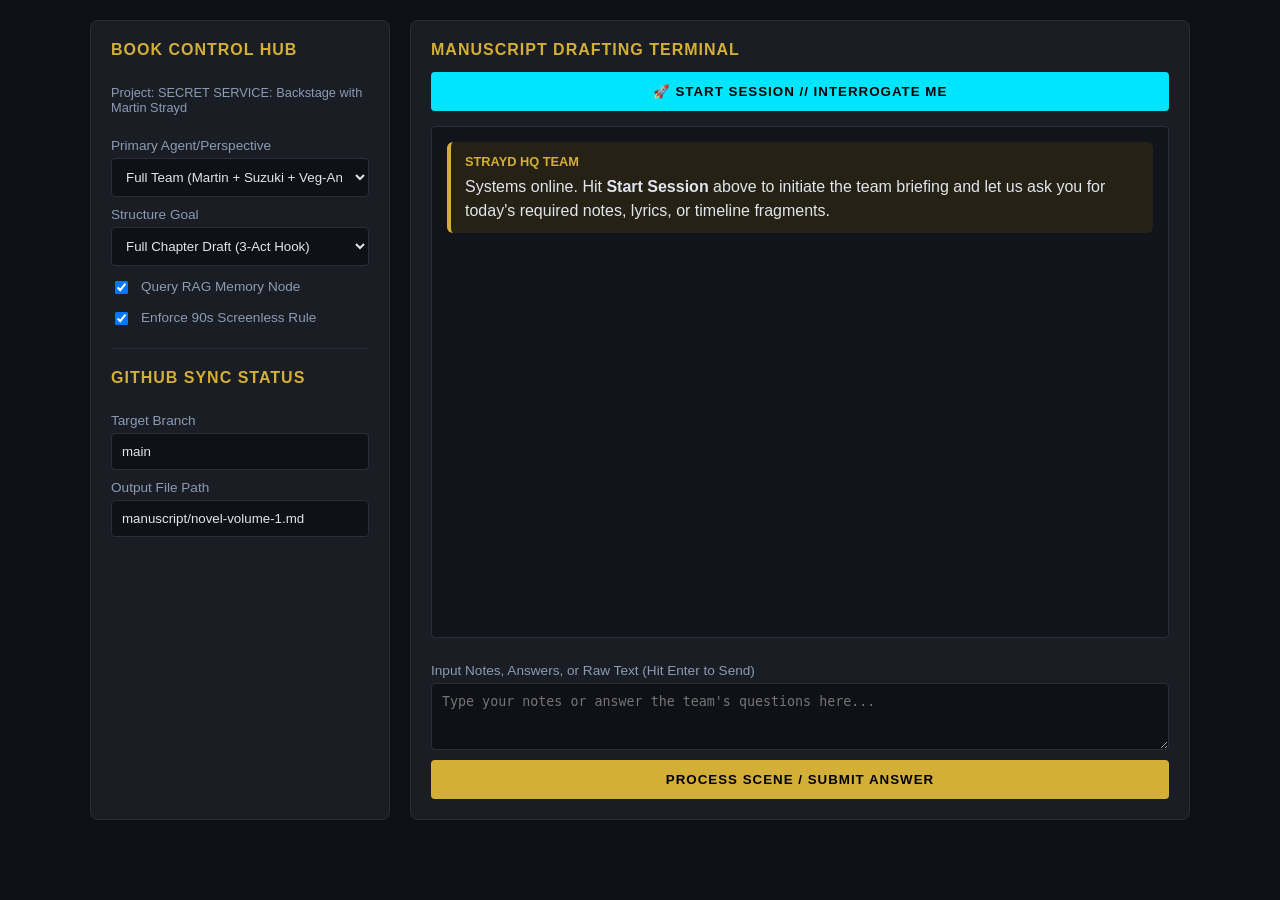
<file: dashboard/book.html>
<!DOCTYPE html>
<html lang="en">
<head>
    <meta charset="UTF-8">
    <meta name="viewport" content="width=device-width, initial-scale=1.0">
    <title>STRAYD HQ // Novel & Memory Studio</title>
    <style>
        :root {
            --bg-color: #0f1117;
            --panel-bg: #1a1d24;
            --accent-gold: #d4af37;
            --accent-cyan: #00e5ff;
            --text-main: #e0e6ed;
            --text-dim: #8b9bb4;
            --border-color: #2a2e39;
        }

        body {
            font-family: 'Segoe UI', Tahoma, Geneva, Verdana, sans-serif;
            background-color: var(--bg-color);
            color: var(--text-main);
            margin: 0;
            padding: 20px;
            display: flex;
            justify-content: center;
        }

        .container {
            width: 100%;
            max-width: 1100px;
            display: grid;
            grid-template-columns: 300px 1fr;
            gap: 20px;
        }

        .panel {
            background-color: var(--panel-bg);
            border: 1px solid var(--border-color);
            border-radius: 8px;
            padding: 20px;
            display: flex;
            flex-direction: column;
        }

        h2, h3 {
            margin-top: 0;
            color: var(--accent-gold);
            text-transform: uppercase;
            font-size: 1rem;
            letter-spacing: 1px;
        }

        label {
            font-size: 0.85rem;
            color: var(--text-dim);
            margin-top: 10px;
            display: block;
        }

        select, input, textarea {
            width: 100%;
            background-color: #0f1117;
            border: 1px solid var(--border-color);
            color: var(--text-main);
            padding: 10px;
            border-radius: 4px;
            margin-top: 5px;
            box-sizing: border-box;
        }

        textarea {
            resize: vertical;
        }

        .chat-box {
            height: 480px;
            overflow-y: auto;
            border: 1px solid var(--border-color);
            border-radius: 4px;
            padding: 15px;
            background-color: #12141c;
            margin-bottom: 15px;
        }

        .message {
            margin-bottom: 15px;
            padding: 10px 14px;
            border-radius: 6px;
            line-height: 1.5;
        }

        .message.user {
            background-color: #1e2638;
            border-left: 4px solid var(--accent-cyan);
        }

        .message.team {
            background-color: #262115;
            border-left: 4px solid var(--accent-gold);
        }

        .role-badge {
            font-weight: bold;
            font-size: 0.8rem;
            margin-bottom: 4px;
            display: block;
        }

        .btn {
            background-color: var(--accent-gold);
            color: #000;
            font-weight: bold;
            border: none;
            padding: 12px;
            border-radius: 4px;
            cursor: pointer;
            transition: opacity 0.2s;
            text-transform: uppercase;
            letter-spacing: 1px;
        }

        .btn:hover {
            opacity: 0.9;
        }

        .btn-start {
            background-color: #00e5ff;
            margin-bottom: 15px;
        }

        .checkbox-group {
            display: flex;
            align-items: center;
            gap: 10px;
            margin-top: 10px;
        }

        .checkbox-group input {
            width: auto;
        }
    </style>
</head>
<body>

<div class="container">
    <!-- LEFT CONTROL PANEL -->
    <div class="panel">
        <h2>Book Control Hub</h2>
        <p style="font-size: 0.8rem; color: var(--text-dim);">Project: SECRET SERVICE: Backstage with Martin Strayd</p>

        <label for="activeRole">Primary Agent/Perspective</label>
        <select id="activeRole">
            <option value="full_team">Full Team (Martin + Suzuki + Veg-Anna)</option>
            <option value="martin">Martin Strayd (Lead Creative & Voice)</option>
            <option value="suzuki">Suzuki (Pacing, Logic & Hooks)</option>
            <option value="veg_anna">Veg-Anna (Kunda Lore & Continuity)</option>
        </select>

        <label for="chapterFormat">Structure Goal</label>
        <select id="chapterFormat">
            <option value="chapter_draft">Full Chapter Draft (3-Act Hook)</option>
            <option value="timeline_sync">Chronology & Timeline Indexing</option>
            <option value="dialogue_test">Dialogue & Podcast Test Workshop</option>
            <option value="lyric_placement">Lyric Header Matching</option>
        </select>

        <div class="checkbox-group">
            <input type="checkbox" id="useRAG" checked>
            <label for="useRAG" style="margin: 0;">Query RAG Memory Node</label>
        </div>

        <div class="checkbox-group">
            <input type="checkbox" id="enforce90s" checked>
            <label for="enforce90s" style="margin: 0;">Enforce 90s Screenless Rule</label>
        </div>

        <hr style="border: 0; border-top: 1px solid var(--border-color); margin: 20px 0; width: 100%;">

        <h3>GitHub Sync Status</h3>
        <label for="repoBranch">Target Branch</label>
        <input type="text" id="repoBranch" value="main" readonly>
        
        <label for="savePath">Output File Path</label>
        <input type="text" id="savePath" value="manuscript/novel-volume-1.md">
    </div>

    <!-- MAIN CHAT & DRAFTING AREA -->
    <div class="panel">
        <h2>Manuscript Drafting Terminal</h2>
        
        <!-- START SESSION BUTTON -->
        <button class="btn btn-start" onclick="triggerStartSession()">🚀 Start Session // Interrogate Me</button>

        <div id="chatHistory" class="chat-box">
            <div class="message team">
                <span class="role-badge" style="color: var(--accent-gold);">STRAYD HQ TEAM</span>
                Systems online. Hit <strong>Start Session</strong> above to initiate the team briefing and let us ask you for today's required notes, lyrics, or timeline fragments.
            </div>
        </div>

        <label for="userInput">Input Notes, Answers, or Raw Text (Hit Enter to Send)</label>
        <textarea id="userInput" rows="3" placeholder="Type your notes or answer the team's questions here..." onkeydown="handleKeyPress(event)"></textarea>
        
        <button class="btn" style="margin-top: 10px;" onclick="processDraft()">Process Scene / Submit Answer</button>
    </div>
</div>

<script>
    function handleKeyPress(event) {
        if (event.key === 'Enter' && !event.shiftKey) {
            event.preventDefault();
            processDraft();
        }
    }

    function triggerStartSession() {
        const role = document.getElementById('activeRole').value;
        const format = document.getElementById('chapterFormat').value;
        const chatHistory = document.getElementById('chatHistory');

        const startMsg = document.createElement('div');
        startMsg.className = 'message team';
        
        let promptText = "";
        if (role === 'martin') {
            promptText = "<strong>[Martin Strayd]:</strong> Boss, I'm at the mic and looking at the early 90s timeline. To lock down today's chapter draft, I need you to give me: <em>1) The exact venue or backstage atmosphere we're hitting today, and 2) Which song lyric from your vault we should anchor to the opening header.</em> Give me the raw memory!";
        } else if (role === 'suzuki') {
            promptText = "<strong>[Suzuki]:</strong> Let's move fast. To keep our 3-volume sprint on schedule, I need your input on today's structural pacing. Drop your notes on: <em>1) The key turning point of this scene, and 2) Any specific 90s analog detail we need to emphasize (no screens, pure grit).</em> What are we building today?";
        } else if (role === 'veg_anna') {
            promptText = "<strong>[Veg-Anna]:</strong> Checking in from Kunda Cafe. To keep our brand vibe and Kunda lore seamless across the chapters, I need: <em>1) The backstage interaction or conversation dynamic you want highlighted, and 2) Any specific character notes for today's sequence.</em> Lay it on us!";
        } else {
            promptText = "<strong>[FULL TEAM INTERROGATION]:</strong> All right, producer. The dashboard is live, 90s grit is enforced, and the RAG index is ready. To write today's pages without stalling, the team needs you to provide: 
            <br>• <strong>1. The Raw Scene / Memory:</strong> What specific moment from the 30-year vault are we tackling?
            <br>• <strong>2. The Lyric Match:</strong> Which song lyric are we putting at the chapter break?
            <br>• <strong>3. The Conflict:</strong> What was the tension backstage that day?
            <br><br>Drop your notes below and we'll start drafting immediately!";
        }

        startMsg.innerHTML = `<span class="role-badge" style="color: var(--accent-gold);">${role.toUpperCase()} // SESSION BRIEFING</span>${promptText}`;
        chatHistory.appendChild(startMsg);
        chatHistory.scrollTop = chatHistory.scrollHeight;
    }

    async function processDraft() {
        const inputField = document.getElementById('userInput');
        const input = inputField.value.trim();
        const role = document.getElementById('activeRole').value;
        const format = document.getElementById('chapterFormat').value;
        const chatHistory = document.getElementById('chatHistory');

        if (!input) return;

        // Render User Input
        const userMsg = document.createElement('div');
        userMsg.className = 'message user';
        userMsg.innerHTML = `<span class="role-badge" style="color: var(--accent-cyan);">PRODUCER</span>${input.replace(/\n/g, '<br>')}`;
        chatHistory.appendChild(userMsg);

        inputField.value = '';
        chatHistory.scrollTop = chatHistory.scrollHeight;

        // Simulated Response processing the input
        setTimeout(() => {
            const teamMsg = document.createElement('div');
            teamMsg.className = 'message team';
            teamMsg.innerHTML = `<span class="role-badge" style="color: var(--accent-gold);">${role.toUpperCase()} // DRAFTING ENGINE</span>
            <strong>[Data Extracted & Logged]</strong><br>
            Got it. We've locked your notes into the pipeline for <code>${format}</code> with 90s analog atmosphere enforced.<br><br>
            <em>Ready for next input or compile step into <code>${document.getElementById('savePath').value}</code>.</em>`;
            chatHistory.appendChild(teamMsg);
            chatHistory.scrollTop = chatHistory.scrollHeight;
        }, 600);
    }
</script>
</body>
</html>
</file>
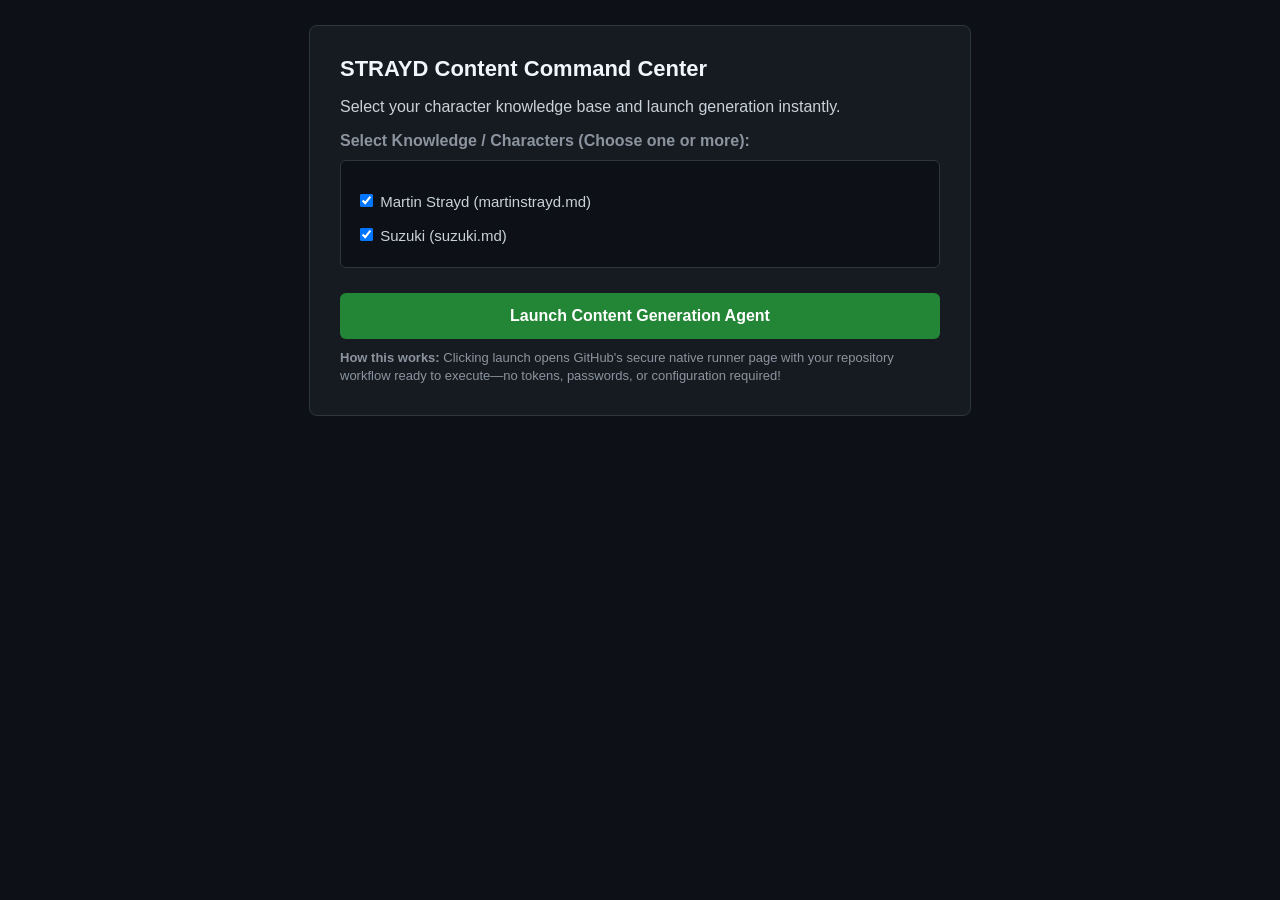
<file: dashboard/choose.html>
<!DOCTYPE html>
<html lang="en">
<head>
    <meta charset="UTF-8">
    <title>STRAYD Content Command Center</title>
    <style>
        body { font-family: -apple-system, BlinkMacSystemFont, "Segoe UI", Roboto, sans-serif; background: #0d1117; color: #c9d1d9; margin: 0; padding: 25px; }
        .container { max-width: 600px; margin: auto; background: #161b22; padding: 30px; border-radius: 8px; border: 1px solid #30363d; }
        h1 { color: #f0f6fc; font-size: 22px; margin-top: 0; }
        label { display: block; margin-top: 15px; font-weight: bold; color: #8b949e; }
        .checkbox-group { margin-top: 10px; background: #0d1117; padding: 15px; border: 1px solid #30363d; border-radius: 6px; }
        .checkbox-group label { display: block; margin-bottom: 8px; font-weight: normal; color: #c9d1d9; cursor: pointer; font-size: 15px; }
        button.start-btn { width: 100%; padding: 14px; background: #238636; color: white; border: none; font-weight: bold; font-size: 16px; border-radius: 6px; cursor: pointer; margin-top: 25px; }
        button.start-btn:hover { background: #2ea043; }
        .hint { font-size: 13px; color: #8b949e; margin-top: 10px; line-height: 1.4; }
    </style>
</head>
<body>
<div class="container">
    <h1>STRAYD Content Command Center</h1>
    <p>Select your character knowledge base and launch generation instantly.</p>

    <label>Select Knowledge / Characters (Choose one or more):</label>
    <div class="checkbox-group">
        <label><input type="checkbox" name="char" value="martinstrayd" checked> Martin Strayd (martinstrayd.md)</label>
        <label><input type="checkbox" name="char" value="suzuki" checked> Suzuki (suzuki.md)</label>
    </div>

    <button class="start-btn" onclick="launchAgent()">Launch Content Generation Agent</button>
    
    <div class="hint">
        <strong>How this works:</strong> Clicking launch opens GitHub's secure native runner page with your repository workflow ready to execute—no tokens, passwords, or configuration required!
    </div>
</div>

<script>
    function launchAgent() {
        const checkboxes = document.querySelectorAll('input[name="char"]:checked');
        const selectedChars = Array.from(checkboxes).map(cb => cb.value);

        if (selectedChars.length === 0) {
            alert('Please select at least one character knowledge base.');
            return;
        }

        // Opens GitHub Actions workflow page directly
        const repoUrl = "https://github.com/suzukistrayd/ai-head-office/actions/workflows/social-agent-multi.yml";
        window.open(repoUrl, '_blank');
    }
</script>
</body>
</html>
</file>
